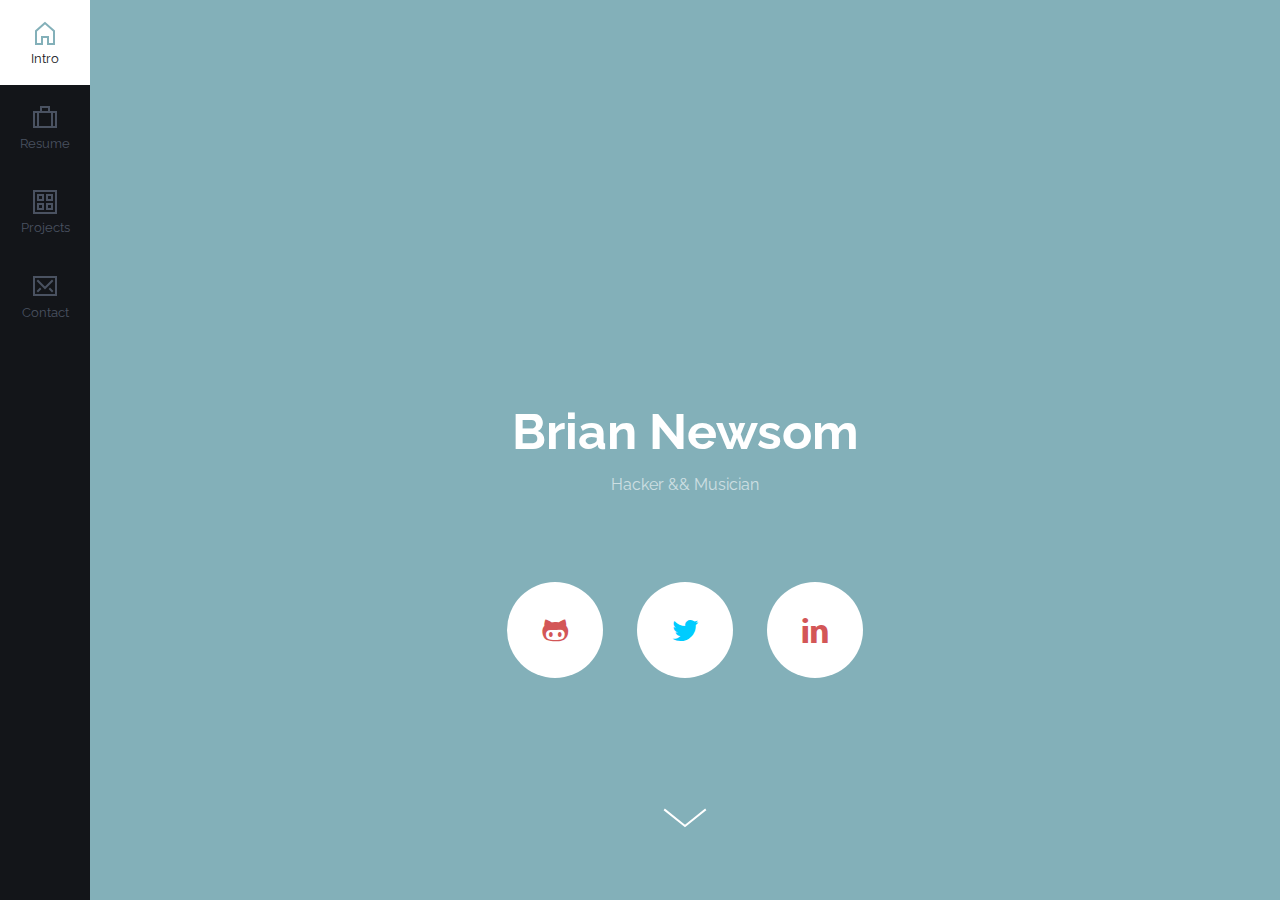
<file: index.html>
<!doctype html> <html lang="en" class="no-js">
<head>
	<meta charset="UTF-8">
	<meta name="viewport" content="width=device-width, initial-scale=1">

	<link href='http://fonts.googleapis.com/css?family=PT+Sans:400,700' rel='stylesheet' type='text/css'>
	<link href="//maxcdn.bootstrapcdn.com/font-awesome/4.4.0/css/font-awesome.min.css" rel="stylesheet">

	<link rel="stylesheet" href="css/reset.css"> <!-- CSS reset -->
	<link rel="stylesheet" href="css/style.css"> <!-- Resource style -->
	<link rel="stylesheet" href="css/social.css"> <!-- Resource style -->
	<script src="js/modernizr.js"></script> <!-- Modernizr -->
  	
	<title>Brian Newsom | Home</title>
</head>
<body>
	<nav class="cd-side-navigation">
		<ul>
			<li>
				<a href="#0" class="selected" data-menu="index">
					<svg class="nc-icon outline" xmlns="http://www.w3.org/2000/svg" xmlns:xlink="http://www.w3.org/1999/xlink" x="0px" y="0px" width="24px" height="24px" viewBox="0 0 24 24"><g transform="translate(0, 0)"> <polygon fill="none" stroke="#4a5261" stroke-width="2" stroke-linecap="square" stroke-miterlimit="10" points="12,2 3,10 3,23 9,23 9,16 15,16 15,23 21,23 21,10 " stroke-linejoin="miter"></polygon> </g></svg>
					Intro
				</a>
			</li>

			<li>
				<a href="#0" data-menu="resume">
					<svg class="nc-icon outline" xmlns="http://www.w3.org/2000/svg" xmlns:xlink="http://www.w3.org/1999/xlink" x="0px" y="0px" width="24px" height="24px" viewBox="0 0 24 24"><g transform="translate(0, 0)"> <polyline data-color="color-2" fill="none" stroke="#4a5261" stroke-width="2" stroke-linecap="square" stroke-miterlimit="10" points=" 16,7 16,2 8,2 8,7 " stroke-linejoin="miter"></polyline> <rect x="1" y="7" fill="none" stroke="#4a5261" stroke-width="2" stroke-linecap="square" stroke-miterlimit="10" width="22" height="15" stroke-linejoin="miter"></rect> <line fill="none" stroke="#4a5261" stroke-width="2" stroke-linecap="square" stroke-miterlimit="10" x1="5" y1="7" x2="5" y2="22" stroke-linejoin="miter"></line> <line fill="none" stroke="#4a5261" stroke-width="2" stroke-linecap="square" stroke-miterlimit="10" x1="19" y1="7" x2="19" y2="22" stroke-linejoin="miter"></line> </g></svg>
					Resume
				</a>
			</li>

			<li>
				<a href="#0" data-menu="projects">
					<svg class="nc-icon outline" xmlns="http://www.w3.org/2000/svg" xmlns:xlink="http://www.w3.org/1999/xlink" x="0px" y="0px" width="24px" height="24px" viewBox="0 0 24 24"><g transform="translate(0, 0)"> <rect x="1" y="1" fill="none" stroke="#4a5261" stroke-width="2" stroke-linecap="square" stroke-miterlimit="10" width="22" height="22" stroke-linejoin="miter"></rect> <rect data-color="color-2" x="5" y="5" fill="none" stroke="#4a5261" stroke-width="2" stroke-linecap="square" stroke-miterlimit="10" width="5" height="5" stroke-linejoin="miter"></rect> <rect data-color="color-2" x="14" y="5" fill="none" stroke="#4a5261" stroke-width="2" stroke-linecap="square" stroke-miterlimit="10" width="5" height="5" stroke-linejoin="miter"></rect> <rect data-color="color-2" x="5" y="14" fill="none" stroke="#4a5261" stroke-width="2" stroke-linecap="square" stroke-miterlimit="10" width="5" height="5" stroke-linejoin="miter"></rect> <rect data-color="color-2" x="14" y="14" fill="none" stroke="#4a5261" stroke-width="2" stroke-linecap="square" stroke-miterlimit="10" width="5" height="5" stroke-linejoin="miter"></rect> </g></svg>
					Projects
				</a>
			</li>

			<li>
				<a href="#0" data-menu="contact">
					<svg class="nc-icon outline" xmlns="http://www.w3.org/2000/svg" xmlns:xlink="http://www.w3.org/1999/xlink" x="0px" y="0px" width="24px" height="24px" viewBox="0 0 24 24"><g transform="translate(0, 0)"> <polyline data-color="color-2" fill="none" stroke="#4a5261" stroke-width="2" stroke-linecap="square" stroke-miterlimit="10" points=" 19,7 12,14 5,7 " stroke-linejoin="miter"></polyline> <rect x="1" y="3" fill="none" stroke="#4a5261" stroke-width="2" stroke-linecap="square" stroke-miterlimit="10" width="22" height="18" stroke-linejoin="miter"></rect> <line data-color="color-2" fill="none" stroke="#4a5261" stroke-width="2" stroke-linecap="square" stroke-miterlimit="10" x1="7" y1="15" x2="5" y2="17" stroke-linejoin="miter"></line> <line data-color="color-2" fill="none" stroke="#4a5261" stroke-width="2" stroke-linecap="square" stroke-miterlimit="10" x1="17" y1="15" x2="19" y2="17" stroke-linejoin="miter"></line> </g></svg>
					</svg>
					Contact
				</a>
			</li>
		</ul>
	</nav> <!-- .cd-side-navigation -->
	
	<main class="cd-main">
		<section class="cd-section index visible">
			<header>
				<div class="cd-title">
					<h2>Brian Newsom</h2>
					<span>Hacker && Musician</span>
				</div>

			
				<div class="social-buttons">
						<a href="https://github.com/briannewsom" class="social-btn entypo-github" target="_blank">
								<div class="sr">Github - opens in new tab</div>
						</a>

						<a href="https://twitter.com/realbriannewsom" class="social-btn entypo-twitter" target="_blank">
								<div class="sr">Twitter - opens in new tab</div>
						</a>

						<a href="https://linkedin.com/in/briannewsom" class="social-btn entypo-linkedin" target="_blank">
								<div class="sr">LinkedIn - opens in new tab</div>
						</a>
				</div>

				<a href="#index-content" class="cd-scroll">Scroll Down</a>
			</header>

			<div class="cd-content" id="index-content">
				<p>
					Welcome to my personal page. My name is Brian and I'm a student at the University of Colorado, Boulder studying computer science and applied mathematics.  I love to imagine, engineer, and ship products.  I'd love it if you explored my site.
				</p>
				<p>
					Is your sound on? Would you believe the music you're hearing is created from this website's unique DOM? This was a fun intersection of some of my interests - I'd love it if you checked out the project <a href="https://github.com/BrianNewsom/Moosik">Moosik</a>.  A chrome extension is coming soon to the chrome store that will allow you to hear Moosik on any site.
				</p>
			</div> <!-- .cd-content -->
		</section> <!-- .cd-section -->
	</main> <!-- .cd-main -->

	<div id="cd-loading-bar" data-scale="1" class="index"></div> <!-- lateral loading bar -->
<script src="js/jquery-2.1.4.js"></script>
<script src="js/velocity.min.js"></script>
<script src="js/main.js"></script> <!-- Resource jQuery -->
	<script src="js/moosik.min.js"></script>
</body>
</html>
</file>
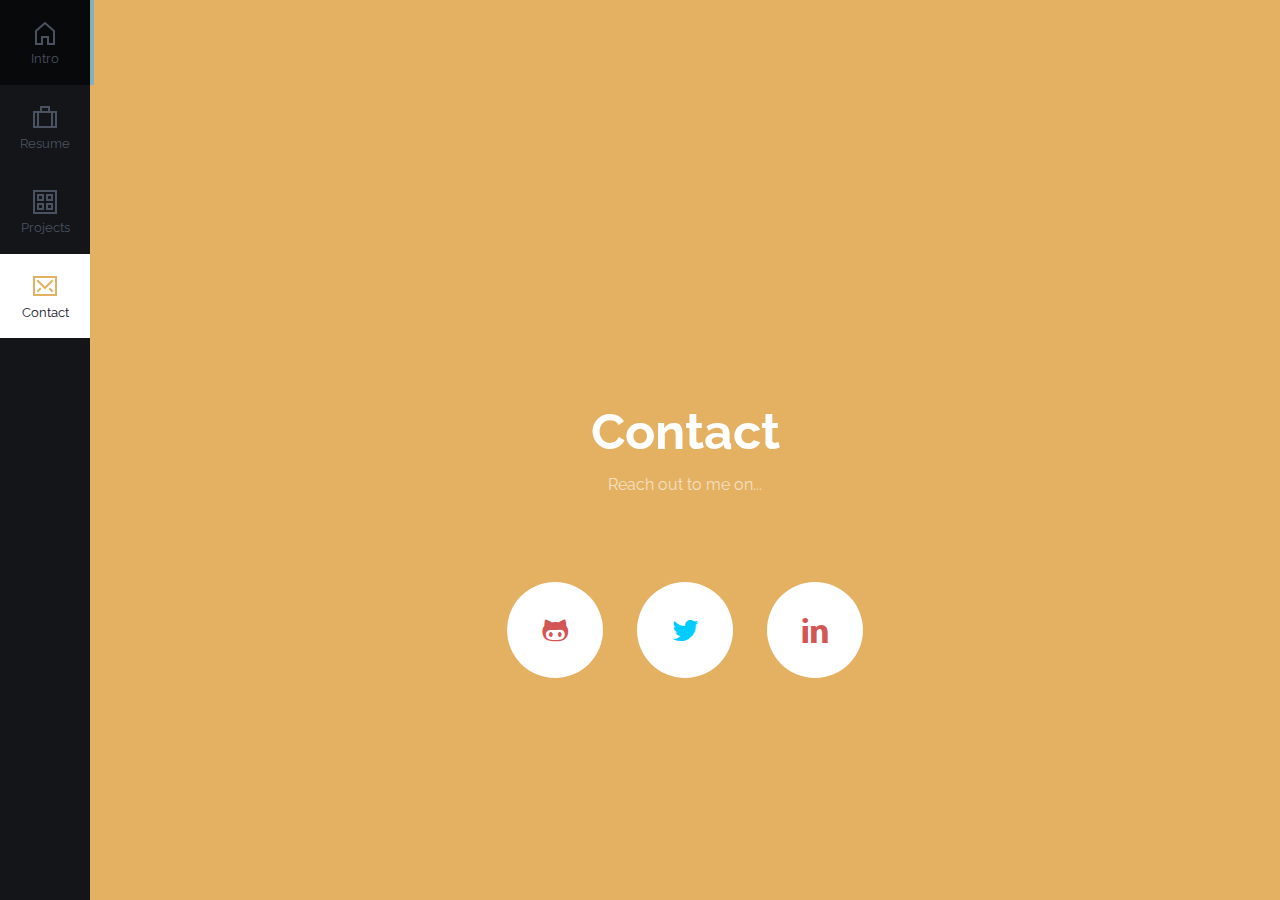
<file: contact.html>
<!doctype html>
<html lang="en" class="no-js">
<head>
	<meta charset="UTF-8">
	<meta name="viewport" content="width=device-width, initial-scale=1">

	<link href='http://fonts.googleapis.com/css?family=PT+Sans:400,700' rel='stylesheet' type='text/css'>
	<link href="//maxcdn.bootstrapcdn.com/font-awesome/4.4.0/css/font-awesome.min.css" rel="stylesheet">

	<link rel="stylesheet" href="css/reset.css"> <!-- CSS reset -->
	<link rel="stylesheet" href="css/style.css"> <!-- Resource style -->
	<link rel="stylesheet" href="css/social.css"> <!-- Resource style -->
	<script src="js/modernizr.js"></script> <!-- Modernizr -->
  	
	<title>Brian Newsom | Contact</title>
</head>
<body>
	<nav class="cd-side-navigation">
		<ul>
			<li>
				<a href="#0" data-menu="index">
					<svg class="nc-icon outline" xmlns="http://www.w3.org/2000/svg" xmlns:xlink="http://www.w3.org/1999/xlink" x="0px" y="0px" width="24px" height="24px" viewBox="0 0 24 24"><g transform="translate(0, 0)"> <polygon fill="none" stroke="#4a5261" stroke-width="2" stroke-linecap="square" stroke-miterlimit="10" points="12,2 3,10 3,23 9,23 9,16 15,16 15,23 21,23 21,10 " stroke-linejoin="miter"></polygon> </g></svg>
					Intro
				</a>
			</li>

			<li>
				<a href="#0" data-menu="resume">
					<svg class="nc-icon outline" xmlns="http://www.w3.org/2000/svg" xmlns:xlink="http://www.w3.org/1999/xlink" x="0px" y="0px" width="24px" height="24px" viewBox="0 0 24 24"><g transform="translate(0, 0)"> <polyline data-color="color-2" fill="none" stroke="#4a5261" stroke-width="2" stroke-linecap="square" stroke-miterlimit="10" points=" 16,7 16,2 8,2 8,7 " stroke-linejoin="miter"></polyline> <rect x="1" y="7" fill="none" stroke="#4a5261" stroke-width="2" stroke-linecap="square" stroke-miterlimit="10" width="22" height="15" stroke-linejoin="miter"></rect> <line fill="none" stroke="#4a5261" stroke-width="2" stroke-linecap="square" stroke-miterlimit="10" x1="5" y1="7" x2="5" y2="22" stroke-linejoin="miter"></line> <line fill="none" stroke="#4a5261" stroke-width="2" stroke-linecap="square" stroke-miterlimit="10" x1="19" y1="7" x2="19" y2="22" stroke-linejoin="miter"></line> </g></svg>
					Resume
				</a>
			</li>

			<li>
				<a href="#0" data-menu="projects">
					<svg class="nc-icon outline" xmlns="http://www.w3.org/2000/svg" xmlns:xlink="http://www.w3.org/1999/xlink" x="0px" y="0px" width="24px" height="24px" viewBox="0 0 24 24"><g transform="translate(0, 0)"> <rect x="1" y="1" fill="none" stroke="#4a5261" stroke-width="2" stroke-linecap="square" stroke-miterlimit="10" width="22" height="22" stroke-linejoin="miter"></rect> <rect data-color="color-2" x="5" y="5" fill="none" stroke="#4a5261" stroke-width="2" stroke-linecap="square" stroke-miterlimit="10" width="5" height="5" stroke-linejoin="miter"></rect> <rect data-color="color-2" x="14" y="5" fill="none" stroke="#4a5261" stroke-width="2" stroke-linecap="square" stroke-miterlimit="10" width="5" height="5" stroke-linejoin="miter"></rect> <rect data-color="color-2" x="5" y="14" fill="none" stroke="#4a5261" stroke-width="2" stroke-linecap="square" stroke-miterlimit="10" width="5" height="5" stroke-linejoin="miter"></rect> <rect data-color="color-2" x="14" y="14" fill="none" stroke="#4a5261" stroke-width="2" stroke-linecap="square" stroke-miterlimit="10" width="5" height="5" stroke-linejoin="miter"></rect> </g></svg>
					Projects
				</a>
			</li>

			<li>
				<a href="#0" class="selected" data-menu="contact">
					<svg class="nc-icon outline" xmlns="http://www.w3.org/2000/svg" xmlns:xlink="http://www.w3.org/1999/xlink" x="0px" y="0px" width="24px" height="24px" viewBox="0 0 24 24"><g transform="translate(0, 0)"> <polyline data-color="color-2" fill="none" stroke="#4a5261" stroke-width="2" stroke-linecap="square" stroke-miterlimit="10" points=" 19,7 12,14 5,7 " stroke-linejoin="miter"></polyline> <rect x="1" y="3" fill="none" stroke="#4a5261" stroke-width="2" stroke-linecap="square" stroke-miterlimit="10" width="22" height="18" stroke-linejoin="miter"></rect> <line data-color="color-2" fill="none" stroke="#4a5261" stroke-width="2" stroke-linecap="square" stroke-miterlimit="10" x1="7" y1="15" x2="5" y2="17" stroke-linejoin="miter"></line> <line data-color="color-2" fill="none" stroke="#4a5261" stroke-width="2" stroke-linecap="square" stroke-miterlimit="10" x1="17" y1="15" x2="19" y2="17" stroke-linejoin="miter"></line> </g></svg>
					</svg>
					Contact
				</a>
			</li>
		</ul>
	</nav> <!-- .cd-side-navigation -->
	
	<main class="cd-main">
		<section class="cd-section contact visible">
			<header>
				<div class="cd-title">
					<h2>Contact</h2>
					<span>Reach out to me on...</span>
				</div>

				<div class="social-buttons">
						<a href="https://github.com/briannewsom" class="social-btn entypo-github" target="_blank">
								<div class="sr">Github - opens in new tab</div>
						</a>

						<a href="https://twitter.com/realbriannewsom" class="social-btn entypo-twitter" target="_blank">
								<div class="sr">Twitter - opens in new tab</div>
						</a>

						<a href="https://linkedin.com/in/briannewsom" class="social-btn entypo-linkedin" target="_blank">
								<div class="sr">LinkedIn - opens in new tab</div>
						</a>
				</div>

			</header>
		</section> <!-- .cd-section -->
	</main> <!-- .cd-main -->

	<div id="cd-loading-bar" data-scale="1" class="contact"></div> <!-- lateral loading bar -->
<script src="js/jquery-2.1.4.js"></script>
<script src="js/velocity.min.js"></script>
<script src="js/main.js"></script> <!-- Resource jQuery -->
</body>
</html>
</file>
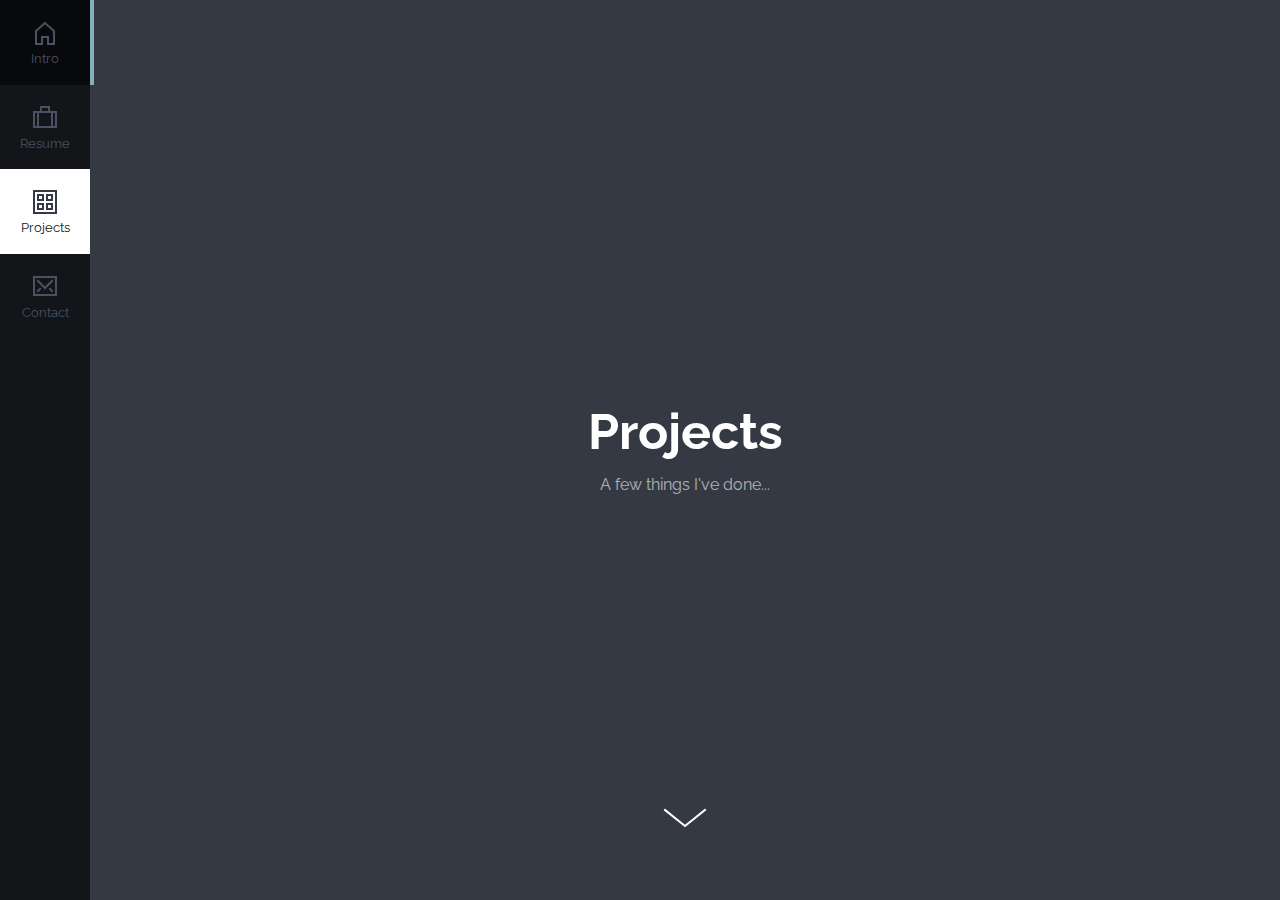
<file: projects.html>
<!doctype html>
<html lang="en" class="no-js">
<head>
	<meta charset="UTF-8">
	<meta name="viewport" content="width=device-width, initial-scale=1">

	<link href='http://fonts.googleapis.com/css?family=PT+Sans:400,700' rel='stylesheet' type='text/css'>
	<link href="//maxcdn.bootstrapcdn.com/font-awesome/4.4.0/css/font-awesome.min.css" rel="stylesheet">

	<link rel="stylesheet" href="css/reset.css"> <!-- CSS reset -->
	<link rel="stylesheet" href="css/style.css"> <!-- Resource style -->
	<link rel="stylesheet" href="css/social.css"> <!-- Social buttons -->

	<script src="js/modernizr.js"></script> <!-- Modernizr -->
  	
	<title>Brian Newsom | Projects</title>
</head>
<body>
	<nav class="cd-side-navigation">
		<ul>
			<li>
				<a href="#0" data-menu="index">
					<svg class="nc-icon outline" xmlns="http://www.w3.org/2000/svg" xmlns:xlink="http://www.w3.org/1999/xlink" x="0px" y="0px" width="24px" height="24px" viewBox="0 0 24 24"><g transform="translate(0, 0)"> <polygon fill="none" stroke="#4a5261" stroke-width="2" stroke-linecap="square" stroke-miterlimit="10" points="12,2 3,10 3,23 9,23 9,16 15,16 15,23 21,23 21,10 " stroke-linejoin="miter"></polygon> </g></svg>
					Intro
				</a>
			</li>

			<li>
				<a href="#0" data-menu="resume">
					<svg class="nc-icon outline" xmlns="http://www.w3.org/2000/svg" xmlns:xlink="http://www.w3.org/1999/xlink" x="0px" y="0px" width="24px" height="24px" viewBox="0 0 24 24"><g transform="translate(0, 0)"> <polyline data-color="color-2" fill="none" stroke="#4a5261" stroke-width="2" stroke-linecap="square" stroke-miterlimit="10" points=" 16,7 16,2 8,2 8,7 " stroke-linejoin="miter"></polyline> <rect x="1" y="7" fill="none" stroke="#4a5261" stroke-width="2" stroke-linecap="square" stroke-miterlimit="10" width="22" height="15" stroke-linejoin="miter"></rect> <line fill="none" stroke="#4a5261" stroke-width="2" stroke-linecap="square" stroke-miterlimit="10" x1="5" y1="7" x2="5" y2="22" stroke-linejoin="miter"></line> <line fill="none" stroke="#4a5261" stroke-width="2" stroke-linecap="square" stroke-miterlimit="10" x1="19" y1="7" x2="19" y2="22" stroke-linejoin="miter"></line> </g></svg>
					Resume
				</a>
			</li>

			<li>
				<a href="#0" class="selected" data-menu="projects">
					<svg class="nc-icon outline" xmlns="http://www.w3.org/2000/svg" xmlns:xlink="http://www.w3.org/1999/xlink" x="0px" y="0px" width="24px" height="24px" viewBox="0 0 24 24"><g transform="translate(0, 0)"> <rect x="1" y="1" fill="none" stroke="#4a5261" stroke-width="2" stroke-linecap="square" stroke-miterlimit="10" width="22" height="22" stroke-linejoin="miter"></rect> <rect data-color="color-2" x="5" y="5" fill="none" stroke="#4a5261" stroke-width="2" stroke-linecap="square" stroke-miterlimit="10" width="5" height="5" stroke-linejoin="miter"></rect> <rect data-color="color-2" x="14" y="5" fill="none" stroke="#4a5261" stroke-width="2" stroke-linecap="square" stroke-miterlimit="10" width="5" height="5" stroke-linejoin="miter"></rect> <rect data-color="color-2" x="5" y="14" fill="none" stroke="#4a5261" stroke-width="2" stroke-linecap="square" stroke-miterlimit="10" width="5" height="5" stroke-linejoin="miter"></rect> <rect data-color="color-2" x="14" y="14" fill="none" stroke="#4a5261" stroke-width="2" stroke-linecap="square" stroke-miterlimit="10" width="5" height="5" stroke-linejoin="miter"></rect> </g></svg>
					Projects
				</a>
			</li>

			<li>
				<a href="#0" data-menu="contact">
					<svg class="nc-icon outline" xmlns="http://www.w3.org/2000/svg" xmlns:xlink="http://www.w3.org/1999/xlink" x="0px" y="0px" width="24px" height="24px" viewBox="0 0 24 24"><g transform="translate(0, 0)"> <polyline data-color="color-2" fill="none" stroke="#4a5261" stroke-width="2" stroke-linecap="square" stroke-miterlimit="10" points=" 19,7 12,14 5,7 " stroke-linejoin="miter"></polyline> <rect x="1" y="3" fill="none" stroke="#4a5261" stroke-width="2" stroke-linecap="square" stroke-miterlimit="10" width="22" height="18" stroke-linejoin="miter"></rect> <line data-color="color-2" fill="none" stroke="#4a5261" stroke-width="2" stroke-linecap="square" stroke-miterlimit="10" x1="7" y1="15" x2="5" y2="17" stroke-linejoin="miter"></line> <line data-color="color-2" fill="none" stroke="#4a5261" stroke-width="2" stroke-linecap="square" stroke-miterlimit="10" x1="17" y1="15" x2="19" y2="17" stroke-linejoin="miter"></line> </g></svg>
					</svg>
					Contact
				</a>
			</li>
		</ul>
	</nav> <!-- .cd-side-navigation -->
	
	<main class="cd-main">
		<section class="cd-section projects visible">
			<header>
				<div class="cd-title">
					<h2>Projects</h2>
					<span>A few things I've done...</span>
				</div>

				<a href="#projects-content" class="cd-scroll">Scroll Down</a>
			</header>

			<div class="cd-content full" id="projects-content">
				<div class="slider">
        <a href="#" class="arrow arrow-prev">
            <i class="fa fa-chevron-left"></i>
        </a>
        <a href="#" class="arrow arrow-next">
            <i class="fa fa-chevron-right"></i>
        </a>
        <div class="slide-wrapper">
            <div class="slide">
                <h3 class="text title">SetStory</h3>
                <p class="text">
						For the 2015 <a href="http://www.sxsw.com/music/conference/hackathon">SXSW Music Hackathon Championship</a>, I built SetStory - the ultimate festival analytics and exploration platform.  This product is targeted towards towards music festival planners, estimating ticket sales given artists, and providing a value algorithm to determine the ideal artists for a given festival.
                </p>
								<h5 class="text description">Technologies</h5>
								<p class="text tech">
								NodeJS, JS, SCSS, HTML, Git, APIs
								</p>
                <a href="http://SetStory.io" target="_blank"><h3 class="text">See It!</h3></a>
								<div class="project-image">
									<img src="img/SetStory-Compressed.jpg" alt="SetStory - festival analytics">
								</div>
            </div>

            <div class="slide">
                <h3 class="text title">GiveHub</h3>
                <p class="text description">
						At HackCU 2015, I built GiveHub with two of my best friends.  GiveHub is charity powered by Twitter.  With simply a tweet, you are able to donate to any charity - by handle - that you care about.  GiveHub is built on the Twitter stream API and uses NLP to automatically generate a link with how much the individual says they will donate.  All it takes is a retweet to match a friend's donation.
                </p>
								<h5 class="text">Technologies</h5>
								<p class="text tech">
								NodeJS, JS, CSS, HTML, APIs, NLP
								</p>
                <a href="http://GiveHub.herokuapp.com" target="_blank"><h3 class="text">See It!</h3></a>
								<div class="project-image">
									<img src="img/GiveHub-Compressed.jpg" alt="GiveHub - social giving">
								</div>
						</div>

            <div class="slide">
                <h3 class="text title">Gitlytics</h3>
                <p class="text description">
						Fueled by frustratingly contributing to dead repositories, Gitlytics provide instant stats on any GitHub repository, from pull requests accepted to languages included.
                </p>
								<h5 class="text">Technologies</h5>
								<p class="text tech">
								Ruby on Rails, JS, PostgreSQL, Git
								</p>
                <a href="http://Gitlytics.herokuapp.com" target="_blank"><h3 class="text">See It!</h3></a>
								<div class="project-image">
									<img src="img/Gitlytics.png" alt="Gitlytics - git stats">
								</div>
            </div>
        </div>
			</div>
			</div> <!-- .cd-content -->
		</section> <!-- .cd-section -->
	</main> <!-- .cd-main -->

	<div id="cd-loading-bar" data-scale="1" class="projects"></div> <!-- lateral loading bar -->
<script src="js/jquery-2.1.4.js"></script>
<script src="js/velocity.min.js"></script>
<script src="js/main.js"></script> <!-- Resource jQuery -->
</body>
</html>
</file>
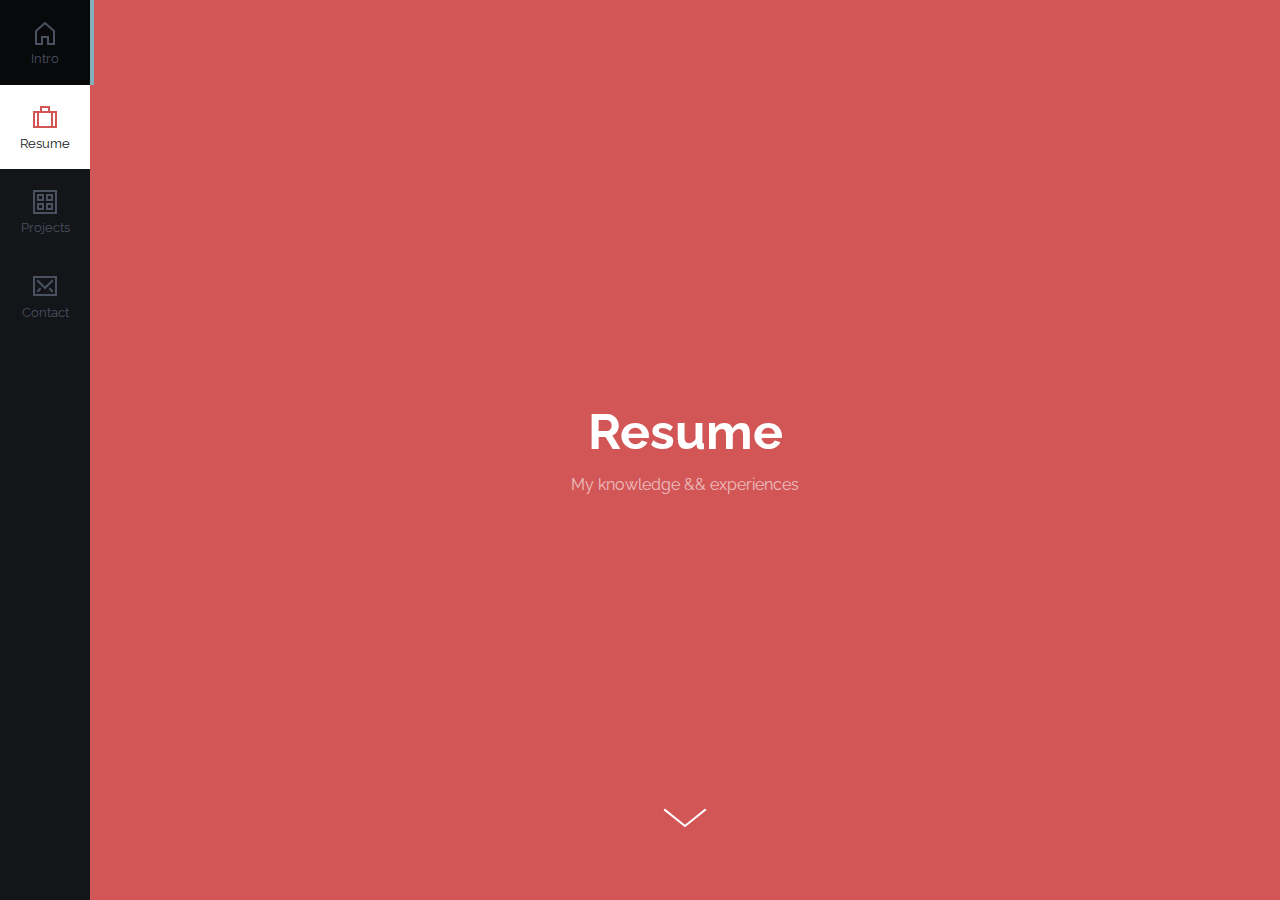
<file: resume.html>
<!doctype html>
<html lang="en" class="no-js">
<head>
	<meta charset="UTF-8">
	<meta name="viewport" content="width=device-width, initial-scale=1">

	<link href='http://fonts.googleapis.com/css?family=PT+Sans:400,700' rel='stylesheet' type='text/css'>
	<link href="//maxcdn.bootstrapcdn.com/font-awesome/4.4.0/css/font-awesome.min.css" rel="stylesheet">

	<link rel="stylesheet" href="css/reset.css"> <!-- CSS reset -->
	<link rel="stylesheet" href="css/style.css"> <!-- Resource style -->
	<link rel="stylesheet" href="css/social.css"> <!-- Social buttons -->
	<script src="js/modernizr.js"></script> <!-- Modernizr -->
  	
	<title>Brian Newsom | Resume</title>
</head>
<body>
	<nav class="cd-side-navigation">
		<ul>
			<li>
				<a href="#0" data-menu="index">
					<svg class="nc-icon outline" xmlns="http://www.w3.org/2000/svg" xmlns:xlink="http://www.w3.org/1999/xlink" x="0px" y="0px" width="24px" height="24px" viewBox="0 0 24 24"><g transform="translate(0, 0)"> <polygon fill="none" stroke="#4a5261" stroke-width="2" stroke-linecap="square" stroke-miterlimit="10" points="12,2 3,10 3,23 9,23 9,16 15,16 15,23 21,23 21,10 " stroke-linejoin="miter"></polygon> </g></svg>
					Intro
				</a>
			</li>

			<li>
				<a class="selected" href="#0" data-menu="resume">
					<svg class="nc-icon outline" xmlns="http://www.w3.org/2000/svg" xmlns:xlink="http://www.w3.org/1999/xlink" x="0px" y="0px" width="24px" height="24px" viewBox="0 0 24 24"><g transform="translate(0, 0)"> <polyline data-color="color-2" fill="none" stroke="#4a5261" stroke-width="2" stroke-linecap="square" stroke-miterlimit="10" points=" 16,7 16,2 8,2 8,7 " stroke-linejoin="miter"></polyline> <rect x="1" y="7" fill="none" stroke="#4a5261" stroke-width="2" stroke-linecap="square" stroke-miterlimit="10" width="22" height="15" stroke-linejoin="miter"></rect> <line fill="none" stroke="#4a5261" stroke-width="2" stroke-linecap="square" stroke-miterlimit="10" x1="5" y1="7" x2="5" y2="22" stroke-linejoin="miter"></line> <line fill="none" stroke="#4a5261" stroke-width="2" stroke-linecap="square" stroke-miterlimit="10" x1="19" y1="7" x2="19" y2="22" stroke-linejoin="miter"></line> </g></svg>
					Resume
				</a>
			</li>

			<li>
				<a href="#0" data-menu="projects">
					<svg class="nc-icon outline" xmlns="http://www.w3.org/2000/svg" xmlns:xlink="http://www.w3.org/1999/xlink" x="0px" y="0px" width="24px" height="24px" viewBox="0 0 24 24"><g transform="translate(0, 0)"> <rect x="1" y="1" fill="none" stroke="#4a5261" stroke-width="2" stroke-linecap="square" stroke-miterlimit="10" width="22" height="22" stroke-linejoin="miter"></rect> <rect data-color="color-2" x="5" y="5" fill="none" stroke="#4a5261" stroke-width="2" stroke-linecap="square" stroke-miterlimit="10" width="5" height="5" stroke-linejoin="miter"></rect> <rect data-color="color-2" x="14" y="5" fill="none" stroke="#4a5261" stroke-width="2" stroke-linecap="square" stroke-miterlimit="10" width="5" height="5" stroke-linejoin="miter"></rect> <rect data-color="color-2" x="5" y="14" fill="none" stroke="#4a5261" stroke-width="2" stroke-linecap="square" stroke-miterlimit="10" width="5" height="5" stroke-linejoin="miter"></rect> <rect data-color="color-2" x="14" y="14" fill="none" stroke="#4a5261" stroke-width="2" stroke-linecap="square" stroke-miterlimit="10" width="5" height="5" stroke-linejoin="miter"></rect> </g></svg>
					Projects
				</a>
			</li>

			<li>
				<a href="#0" data-menu="contact">
					<svg class="nc-icon outline" xmlns="http://www.w3.org/2000/svg" xmlns:xlink="http://www.w3.org/1999/xlink" x="0px" y="0px" width="24px" height="24px" viewBox="0 0 24 24"><g transform="translate(0, 0)"> <polyline data-color="color-2" fill="none" stroke="#4a5261" stroke-width="2" stroke-linecap="square" stroke-miterlimit="10" points=" 19,7 12,14 5,7 " stroke-linejoin="miter"></polyline> <rect x="1" y="3" fill="none" stroke="#4a5261" stroke-width="2" stroke-linecap="square" stroke-miterlimit="10" width="22" height="18" stroke-linejoin="miter"></rect> <line data-color="color-2" fill="none" stroke="#4a5261" stroke-width="2" stroke-linecap="square" stroke-miterlimit="10" x1="7" y1="15" x2="5" y2="17" stroke-linejoin="miter"></line> <line data-color="color-2" fill="none" stroke="#4a5261" stroke-width="2" stroke-linecap="square" stroke-miterlimit="10" x1="17" y1="15" x2="19" y2="17" stroke-linejoin="miter"></line> </g></svg>
					</svg>
					Contact
				</a>
			</li>
		</ul>
	</nav> <!-- .cd-side-navigation -->
	
	<main class="cd-main">
		<section class="cd-section resume visible">
			<header>
				<div class="cd-title">
					<h2>Resume</h2>
					<span>My knowledge && experiences</span>
				</div>

				<a href="#resume-content" class="cd-scroll">Scroll Down</a>
			</header>

			<div class="cd-content" id="resume-content">
				<p> 
					Download my resume <a href="img/Resume.pdf" target="_blank">here</a>.
				</p>
			</div> <!-- .cd-content -->
		</section> <!-- .cd-section -->
	</main> <!-- .cd-main -->

	<div id="cd-loading-bar" data-scale="1" class="resume"></div> <!-- lateral loading bar -->
<script src="js/jquery-2.1.4.js"></script>
<script src="js/velocity.min.js"></script>
<script src="js/main.js"></script> <!-- Resource jQuery -->
</body>
</html>
</file>
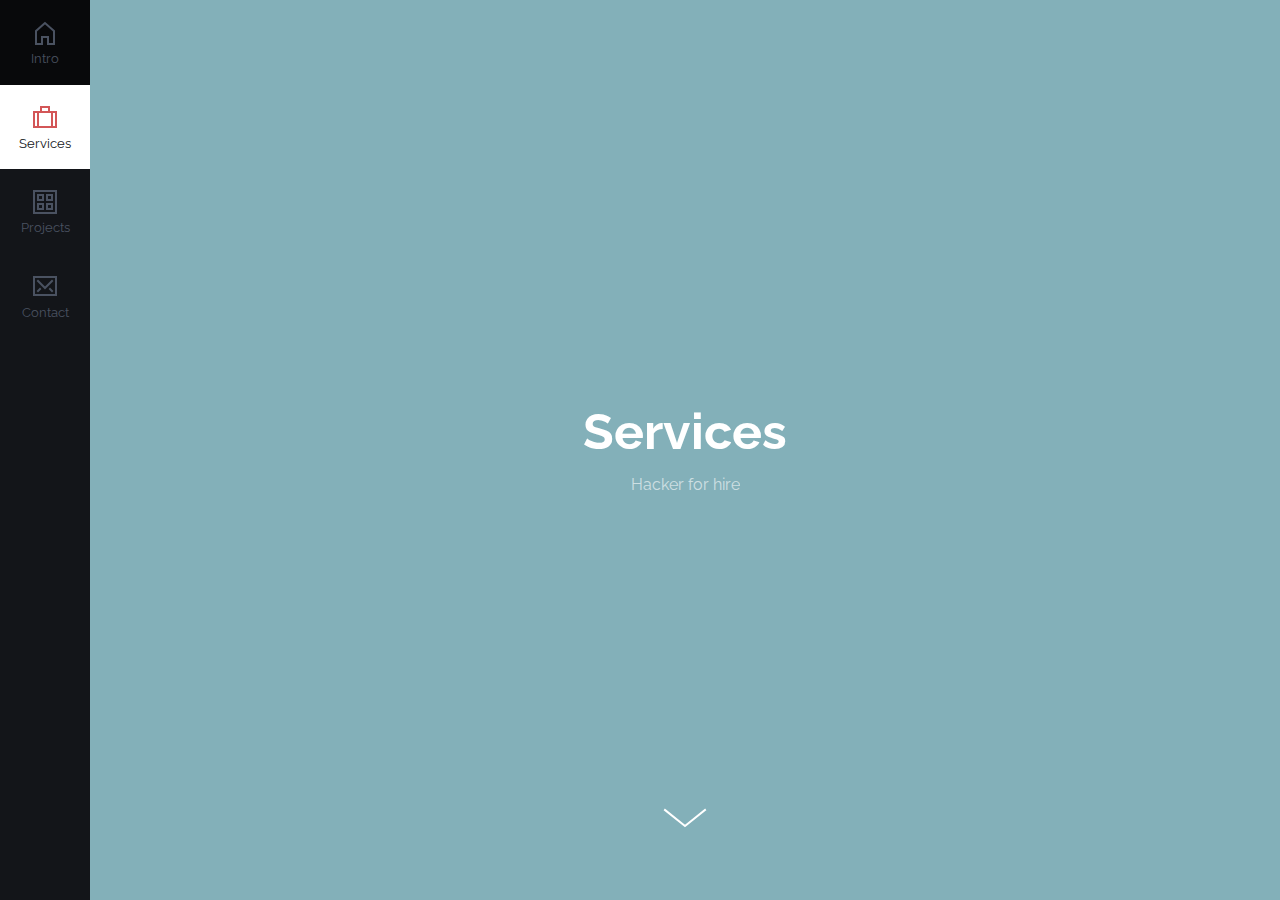
<file: services.html>
<!doctype html>
<html lang="en" class="no-js">
<head>
	<meta charset="UTF-8">
	<meta name="viewport" content="width=device-width, initial-scale=1">

	<link href='http://fonts.googleapis.com/css?family=PT+Sans:400,700' rel='stylesheet' type='text/css'>

	<link rel="stylesheet" href="css/reset.css"> <!-- CSS reset -->
	<link rel="stylesheet" href="css/style.css"> <!-- Resource style -->
	<link rel="stylesheet" href="css/social.css"> <!-- Social buttons -->
	<script src="js/modernizr.js"></script> <!-- Modernizr -->
  	
	<title>Brian Newsom | Services</title>
</head>
<body>
	<nav class="cd-side-navigation">
		<ul>
			<li>
				<a href="#0" data-menu="index">
					<svg class="nc-icon outline" xmlns="http://www.w3.org/2000/svg" xmlns:xlink="http://www.w3.org/1999/xlink" x="0px" y="0px" width="24px" height="24px" viewBox="0 0 24 24"><g transform="translate(0, 0)"> <polygon fill="none" stroke="#4a5261" stroke-width="2" stroke-linecap="square" stroke-miterlimit="10" points="12,2 3,10 3,23 9,23 9,16 15,16 15,23 21,23 21,10 " stroke-linejoin="miter"></polygon> </g></svg>
					Intro
				</a>
			</li>

			<li>
				<a class="selected" href="#0" data-menu="services">
					<svg class="nc-icon outline" xmlns="http://www.w3.org/2000/svg" xmlns:xlink="http://www.w3.org/1999/xlink" x="0px" y="0px" width="24px" height="24px" viewBox="0 0 24 24"><g transform="translate(0, 0)"> <polyline data-color="color-2" fill="none" stroke="#4a5261" stroke-width="2" stroke-linecap="square" stroke-miterlimit="10" points=" 16,7 16,2 8,2 8,7 " stroke-linejoin="miter"></polyline> <rect x="1" y="7" fill="none" stroke="#4a5261" stroke-width="2" stroke-linecap="square" stroke-miterlimit="10" width="22" height="15" stroke-linejoin="miter"></rect> <line fill="none" stroke="#4a5261" stroke-width="2" stroke-linecap="square" stroke-miterlimit="10" x1="5" y1="7" x2="5" y2="22" stroke-linejoin="miter"></line> <line fill="none" stroke="#4a5261" stroke-width="2" stroke-linecap="square" stroke-miterlimit="10" x1="19" y1="7" x2="19" y2="22" stroke-linejoin="miter"></line> </g></svg>
					Services
				</a>
			</li>

			<li>
				<a href="#0" data-menu="projects">
					<svg class="nc-icon outline" xmlns="http://www.w3.org/2000/svg" xmlns:xlink="http://www.w3.org/1999/xlink" x="0px" y="0px" width="24px" height="24px" viewBox="0 0 24 24"><g transform="translate(0, 0)"> <rect x="1" y="1" fill="none" stroke="#4a5261" stroke-width="2" stroke-linecap="square" stroke-miterlimit="10" width="22" height="22" stroke-linejoin="miter"></rect> <rect data-color="color-2" x="5" y="5" fill="none" stroke="#4a5261" stroke-width="2" stroke-linecap="square" stroke-miterlimit="10" width="5" height="5" stroke-linejoin="miter"></rect> <rect data-color="color-2" x="14" y="5" fill="none" stroke="#4a5261" stroke-width="2" stroke-linecap="square" stroke-miterlimit="10" width="5" height="5" stroke-linejoin="miter"></rect> <rect data-color="color-2" x="5" y="14" fill="none" stroke="#4a5261" stroke-width="2" stroke-linecap="square" stroke-miterlimit="10" width="5" height="5" stroke-linejoin="miter"></rect> <rect data-color="color-2" x="14" y="14" fill="none" stroke="#4a5261" stroke-width="2" stroke-linecap="square" stroke-miterlimit="10" width="5" height="5" stroke-linejoin="miter"></rect> </g></svg>
					Projects
				</a>
			</li>

			<li>
				<a href="#0" data-menu="contact">
					<svg class="nc-icon outline" xmlns="http://www.w3.org/2000/svg" xmlns:xlink="http://www.w3.org/1999/xlink" x="0px" y="0px" width="24px" height="24px" viewBox="0 0 24 24"><g transform="translate(0, 0)"> <polyline data-color="color-2" fill="none" stroke="#4a5261" stroke-width="2" stroke-linecap="square" stroke-miterlimit="10" points=" 19,7 12,14 5,7 " stroke-linejoin="miter"></polyline> <rect x="1" y="3" fill="none" stroke="#4a5261" stroke-width="2" stroke-linecap="square" stroke-miterlimit="10" width="22" height="18" stroke-linejoin="miter"></rect> <line data-color="color-2" fill="none" stroke="#4a5261" stroke-width="2" stroke-linecap="square" stroke-miterlimit="10" x1="7" y1="15" x2="5" y2="17" stroke-linejoin="miter"></line> <line data-color="color-2" fill="none" stroke="#4a5261" stroke-width="2" stroke-linecap="square" stroke-miterlimit="10" x1="17" y1="15" x2="19" y2="17" stroke-linejoin="miter"></line> </g></svg>
					</svg>
					Contact
				</a>
			</li>
		</ul>
	</nav> <!-- .cd-side-navigation -->
	
	<main class="cd-main">
		<section class="cd-section services visible">
			<header>
				<div class="cd-title">
					<h2>Services</h2>
					<span>Hacker for hire</span>
				</div>

				<a href="#services-content" class="cd-scroll">Scroll Down</a>
			</header>

			<div class="cd-content" id="services-content">
				<p>
					Lorem ipsum dolor sit amet, consectetur adipisicing elit. Quae illo veritatis ea deserunt aliquam blanditiis, voluptas optio, voluptate ut accusamus veniam numquam, porro! Cum minima a molestiae, similique voluptate, perferendis vel iusto quam suscipit delectus dolore ducimus possimus illo molestias voluptas labore optio consequuntur sapiente pariatur libero nam temporibus. Laudantium!
				</p>

				<p>
					Lorem ipsum dolor sit amet, consectetur adipisicing elit. Quae illo veritatis ea deserunt aliquam blanditiis, voluptas optio, voluptate ut accusamus veniam numquam, porro! Cum minima a molestiae, similique voluptate, perferendis vel iusto quam suscipit delectus dolore ducimus possimus illo molestias voluptas labore optio consequuntur sapiente pariatur libero nam temporibus. Laudantium!
				</p>
				
				<p>
					Lorem ipsum dolor sit amet, consectetur adipisicing elit. Quae illo veritatis ea deserunt aliquam blanditiis, voluptas optio, voluptate ut accusamus veniam numquam, porro! Cum minima a molestiae, similique voluptate, perferendis vel iusto quam suscipit delectus dolore ducimus possimus illo molestias voluptas labore optio consequuntur sapiente pariatur libero nam temporibus. Laudantium!
				</p>
				
				<p>
					Lorem ipsum dolor sit amet, consectetur adipisicing elit. Quae illo veritatis ea deserunt aliquam blanditiis, voluptas optio, voluptate ut accusamus veniam numquam, porro! Cum minima a molestiae, similique voluptate, perferendis vel iusto quam suscipit delectus dolore ducimus possimus illo molestias voluptas labore optio consequuntur sapiente pariatur libero nam temporibus. Laudantium!
				</p>
			</div> <!-- .cd-content -->
		</section> <!-- .cd-section -->
	</main> <!-- .cd-main -->

	<div id="cd-loading-bar" data-scale="1" class="services"></div> <!-- lateral loading bar -->
<script src="js/jquery-2.1.4.js"></script>
<script src="js/velocity.min.js"></script>
<script src="js/social.js"></script>
<script src="js/main.js"></script> <!-- Resource jQuery -->
</body>
</html>
</file>
<file: css/style.css>
/* -------------------------------- 

Primary style

-------------------------------- */
*, *::after, *::before {
  box-sizing: border-box; }

html {
  font-size: 62.5%; }

body {
  font-size: 1.6rem;
  font-family: "PT Sans", sans-serif;
  color: #83b0b9;
  background-color: #343943; }

a {
  color: #d35657;
  text-decoration: none; }

/* -------------------------------- 

Navigation

-------------------------------- */
.cd-side-navigation {
  position: fixed;
  z-index: 3;
  top: 0;
  left: 0;
  height: 100vh;
  width: 74px;
  overflow: hidden; }
  .cd-side-navigation::before {
    /* background color of the side navigation */
    content: '';
    position: absolute;
    top: 0;
    left: 0;
    height: 100%;
    width: -webkit-calc(100% - 4px);
    width: calc(100% - 4px);
    background-color: #131519; }
  .cd-side-navigation ul {
    height: 100%;
    overflow-y: auto;
    -webkit-overflow-scrolling: touch; }
  .cd-side-navigation li {
    width: -webkit-calc(100% - 4px);
    width: calc(100% - 4px); }
  .cd-side-navigation a {
    display: block;
    position: relative;
    padding: 4em 0 1.5em;
    font-size: 1.2rem;
    text-align: center;
    color: #4a5261;
    -webkit-transition: background-color 0.2s, color 0.2s;
    -moz-transition: background-color 0.2s, color 0.2s;
    transition: background-color 0.2s, color 0.2s; }
    .cd-side-navigation a svg {
      /* this is the icon */
      position: absolute;
      left: 50%;
      right: auto;
      -webkit-transform: translateX(-50%);
      -moz-transform: translateX(-50%);
      -ms-transform: translateX(-50%);
      -o-transform: translateX(-50%);
      transform: translateX(-50%);
      top: 1.3em; }
      .cd-side-navigation a svg * {
        -webkit-transition: stroke 0.2s;
        -moz-transition: stroke 0.2s;
        transition: stroke 0.2s; }
    .cd-side-navigation a::after {
      /* 4px line to the right of the item - visible on hover */
      content: '';
      position: absolute;
      top: 0;
      right: -4px;
      height: 100%;
      width: 4px;
      background-color: #83b0b9;
      opacity: 0;
      -webkit-transition: opacity 0.2s;
      -moz-transition: opacity 0.2s;
      transition: opacity 0.2s;
      pointer-events: none; }
    .no-touch .cd-side-navigation a:hover {
      background-color: #08090b; }
      .no-touch .cd-side-navigation a:hover::after {
        opacity: 1; }
    .cd-side-navigation a.selected, .no-touch .cd-side-navigation a.selected:hover {
      background-color: #ffffff;
      color: #131519; }
      .cd-side-navigation a.selected > svg *, .no-touch .cd-side-navigation a.selected:hover > svg * {
        stroke: #83b0b9; }
  .cd-side-navigation li:nth-of-type(2) .selected > svg *,
  .cd-side-navigation li:nth-of-type(2) .selected:hover > svg * {
    stroke: #d35657; }
  .cd-side-navigation li:nth-of-type(3) .selected > svg *,
  .cd-side-navigation li:nth-of-type(3) .selected:hover > svg * {
    stroke: #343943; }
  .cd-side-navigation li:nth-of-type(4) .selected > svg *,
  .cd-side-navigation li:nth-of-type(4) .selected:hover > svg * {
    stroke: #e4b162; }
  .cd-side-navigation li:nth-of-type(2) a::after {
    background-color: #d35657; }
  .cd-side-navigation li:nth-of-type(3) a::after {
    background-color: #343943; }
  .cd-side-navigation li:nth-of-type(4) a::after {
    background-color: #e4b162; }
  @media only screen and (min-width: 480px) {
    .cd-side-navigation {
      width: 94px; }
      .cd-side-navigation a {
        padding: 4em 0 1.5em;
        font-size: 1.3rem; }
        .cd-side-navigation a svg {
          top: 1.6em; } }

/* -------------------------------- 

 Main Content

-------------------------------- */
.cd-main {
  height: 100vh;
  overflow: hidden; }

.cd-section {
  position: absolute;
  z-index: 1;
  top: 0;
  left: 0;
  height: 100%;
  width: 100%;
  overflow-y: auto;
  padding-left: 70px;
  /* Force Hardware Acceleration */
  -webkit-backface-visibility: hidden;
  backface-visibility: hidden;
  -webkit-transform: translateZ(0);
  -moz-transform: translateZ(0);
  -ms-transform: translateZ(0);
  -o-transform: translateZ(0);
  transform: translateZ(0);
  -webkit-transform: translateX(-100%);
  -moz-transform: translateX(-100%);
  -ms-transform: translateX(-100%);
  -o-transform: translateX(-100%);
  transform: translateX(-100%);
  -webkit-transition: -webkit-transform 0s 0.5s;
  -moz-transition: -moz-transform 0s 0.5s;
  transition: transform 0s 0.5s; }
  .cd-section.overflow-hidden {
    /* this class is used to hide the scrolling bar while a new section is entering the viewport */
    overflow: hidden; }
  .cd-section header {
    position: relative;
    height: 100vh;
    width: 100%;
    background: #83b0b9;
    overflow: hidden; }
  .cd-section.resume header {
    background-color: #d35657; }
  .cd-section.projects header {
    background-color: #343943; }
  .cd-section.contact header {
    background-color: #e4b162; }
  .cd-section .cd-scroll {
    /* this is the arrow at the bottom of the header */
    display: block;
    position: absolute;
    bottom: 60px;
    left: -webkit-calc(50vw - (74px - 4px)/2);
    left: calc(50vw - (74px - 4px)/2);
    width: 44px;
    height: 44px;
    /* image replacement */
    overflow: hidden;
    text-indent: 100%;
    white-space: nowrap;
    visibility: hidden;
    -webkit-transition: -webkit-transform 0s 0.5s, visibility 0s 0.5s;
    -moz-transition: -moz-transform 0s 0.5s, visibility 0s 0.5s;
    transition: transform 0s 0.5s, visibility 0s 0.5s;
    -webkit-transform: translateX(-50%) scale(0);
    -moz-transform: translateX(-50%) scale(0);
    -ms-transform: translateX(-50%) scale(0);
    -o-transform: translateX(-50%) scale(0);
    transform: translateX(-50%) scale(0);
    background: url("../img/cd-icon-arrow.svg") no-repeat center center; }
  .cd-section.visible {
    /* this is the visible/selected section */
    position: relative;
    z-index: 2;
    -webkit-overflow-scrolling: touch;
    -webkit-transform: translateX(0);
    -moz-transform: translateX(0);
    -ms-transform: translateX(0);
    -o-transform: translateX(0);
    transform: translateX(0);
    -webkit-transition: -webkit-transform 0.5s 0s;
    -moz-transition: -moz-transform 0.5s 0s;
    transition: transform 0.5s 0s; }
    .cd-section.visible .cd-scroll {
      visibility: visible;
      -webkit-transform: translateX(-50%) scale(1);
      -moz-transform: translateX(-50%) scale(1);
      -ms-transform: translateX(-50%) scale(1);
      -o-transform: translateX(-50%) scale(1);
      transform: translateX(-50%) scale(1);
      -webkit-transition: -webkit-transform 0.3s 0.5s, visibility 0s 0s;
      -moz-transition: -moz-transform 0.3s 0.5s, visibility 0s 0s;
      transition: transform 0.3s 0.5s, visibility 0s 0s;
      -webkit-animation: cd-scroll-down 1.2s 0.9s;
      -moz-animation: cd-scroll-down 1.2s 0.9s;
      animation: cd-scroll-down 1.2s 0.9s;
      -webkit-animation-iteration-count: 2;
      -moz-animation-iteration-count: 2;
      animation-iteration-count: 2; }
  @media only screen and (min-width: 480px) {
    .cd-section {
      padding-left: 90px; }
      .cd-section .cd-scroll {
        left: -webkit-calc(50vw - (94px - 4px)/2);
        left: calc(50vw - (94px - 4px)/2); } }

@-webkit-keyframes cd-scroll-down {
  0% {
    -webkit-transform: translateX(-50%) scale(1); }
  50% {
    -webkit-transform: translateY(10px) translateX(-50%) scale(1); }
  100% {
    -webkit-transform: translateX(-50%) scale(1); } }
@-moz-keyframes cd-scroll-down {
  0% {
    -moz-transform: translateX(-50%) scale(1); }
  50% {
    -moz-transform: translateY(10px) translateX(-50%) scale(1); }
  100% {
    -moz-transform: translateX(-50%) scale(1); } }
@keyframes cd-scroll-down {
  0% {
    -webkit-transform: translateX(-50%) scale(1);
    -moz-transform: translateX(-50%) scale(1);
    -ms-transform: translateX(-50%) scale(1);
    -o-transform: translateX(-50%) scale(1);
    transform: translateX(-50%) scale(1); }
  50% {
    -webkit-transform: translateY(10px) translateX(-50%) scale(1);
    -moz-transform: translateY(10px) translateX(-50%) scale(1);
    -ms-transform: translateY(10px) translateX(-50%) scale(1);
    -o-transform: translateY(10px) translateX(-50%) scale(1);
    transform: translateY(10px) translateX(-50%) scale(1); }
  100% {
    -webkit-transform: translateX(-50%) scale(1);
    -moz-transform: translateX(-50%) scale(1);
    -ms-transform: translateX(-50%) scale(1);
    -o-transform: translateX(-50%) scale(1);
    transform: translateX(-50%) scale(1); } }
.cd-title {
  position: absolute;
  top: 50%;
  left: 0;
  /* this prevents title from jumping when the section scroll bar is visible */
  width: calc(100vw - 90px);
  padding: 1em;
  color: #ffffff;
  text-align: center;
  /* Force Hardware Acceleration */
  -webkit-backface-visibility: hidden;
  backface-visibility: hidden;
  -webkit-transform: translateZ(0);
  -moz-transform: translateZ(0);
  -ms-transform: translateZ(0);
  -o-transform: translateZ(0);
  transform: translateZ(0);
  opacity: 0;
  -webkit-transform: translateY(-50%) translateX(-80px);
  -moz-transform: translateY(-50%) translateX(-80px);
  -ms-transform: translateY(-50%) translateX(-80px);
  -o-transform: translateY(-50%) translateX(-80px);
  transform: translateY(-50%) translateX(-80px);
  -webkit-transition: -webkit-transform 0s 0.5s, opacity 0s 0.5s;
  -moz-transition: -moz-transform 0s 0.5s, opacity 0s 0.5s;
  transition: transform 0s 0.5s, opacity 0s 0.5s; }
  .cd-title h2 {
    font-size: 2.8rem;
    font-weight: 700;
    margin-bottom: 20px; }
  .cd-title span {
    opacity: 0.6; }
  .visible .cd-title {
    opacity: 1;
    -webkit-transform: translateY(-50%);
    -moz-transform: translateY(-50%);
    -ms-transform: translateY(-50%);
    -o-transform: translateY(-50%);
    transform: translateY(-50%);
    -webkit-transition: -webkit-transform 0.4s 0.3s, opacity 0.4s 0.3s;
    -moz-transition: -moz-transform 0.4s 0.3s, opacity 0.4s 0.3s;
    transition: transform 0.4s 0.3s, opacity 0.4s 0.3s; }
  @media only screen and (min-width: 768px) {
    .cd-title h2 {
      font-size: 5rem; } }

.cd-title {
  position: absolute;
  top: 50%;
  left: 0;
  /* this prevents title from jumping when the section scroll bar is visible */
  width: calc(100vw - 90px);
  padding: 1em;
  color: #ffffff;
  text-align: center;
  /* Force Hardware Acceleration */
  -webkit-backface-visibility: hidden;
  backface-visibility: hidden;
  -webkit-transform: translateZ(0);
  -moz-transform: translateZ(0);
  -ms-transform: translateZ(0);
  -o-transform: translateZ(0);
  transform: translateZ(0);
  opacity: 0;
  -webkit-transform: translateY(-50%) translateX(-80px);
  -moz-transform: translateY(-50%) translateX(-80px);
  -ms-transform: translateY(-50%) translateX(-80px);
  -o-transform: translateY(-50%) translateX(-80px);
  transform: translateY(-50%) translateX(-80px);
  -webkit-transition: -webkit-transform 0s 0.5s, opacity 0s 0.5s;
  -moz-transition: -moz-transform 0s 0.5s, opacity 0s 0.5s;
  transition: transform 0s 0.5s, opacity 0s 0.5s; }
  .cd-title h2 {
    font-size: 2.8rem;
    font-weight: 700;
    margin-bottom: 20px; }
  .cd-title span {
    opacity: 0.6; }
  .visible .cd-title {
    opacity: 1;
    -webkit-transform: translateY(-50%);
    -moz-transform: translateY(-50%);
    -ms-transform: translateY(-50%);
    -o-transform: translateY(-50%);
    transform: translateY(-50%);
    -webkit-transition: -webkit-transform 0.4s 0.3s, opacity 0.4s 0.3s;
    -moz-transition: -moz-transform 0.4s 0.3s, opacity 0.4s 0.3s;
    transition: transform 0.4s 0.3s, opacity 0.4s 0.3s; }
  @media only screen and (min-width: 768px) {
    .cd-title h2 {
      font-size: 5rem; } }

.social-buttons {
  position: absolute;
  top: 70%;
  left: 0;
  /* this prevents title from jumping when the section scroll bar is visible */
  width: calc(100vw - 90px);
  padding: 1em;
  color: #ffffff;
  text-align: center;
  /* Force Hardware Acceleration */
  -webkit-backface-visibility: hidden;
  backface-visibility: hidden;
  -webkit-transform: translateZ(0);
  -moz-transform: translateZ(0);
  -ms-transform: translateZ(0);
  -o-transform: translateZ(0);
  transform: translateZ(0);
  opacity: 0;
  -webkit-transform: translateY(-50%) translateX(-80px);
  -moz-transform: translateY(-50%) translateX(-80px);
  -ms-transform: translateY(-50%) translateX(-80px);
  -o-transform: translateY(-50%) translateX(-80px);
  transform: translateY(-50%) translateX(-80px);
  -webkit-transition: -webkit-transform 0s 0.5s, opacity 0s 0.5s;
  -moz-transition: -moz-transform 0s 0.5s, opacity 0s 0.5s;
  transition: transform 0s 0.5s, opacity 0s 0.5s; }
  .social-buttons h2 {
    font-size: 2.8rem;
    font-weight: 700;
    margin-bottom: 20px; }
  .social-buttons span {
    opacity: 0.6; }
  .visible .social-buttons {
    opacity: 1;
    -webkit-transform: translateY(-50%);
    -moz-transform: translateY(-50%);
    -ms-transform: translateY(-50%);
    -o-transform: translateY(-50%);
    transform: translateY(-50%);
    -webkit-transition: -webkit-transform 0.4s 0.3s, opacity 0.4s 0.3s;
    -moz-transition: -moz-transform 0.4s 0.3s, opacity 0.4s 0.3s;
    transition: transform 0.4s 0.3s, opacity 0.4s 0.3s; }
  @media only screen and (min-width: 768px) {
    .social-buttons h2 {
      font-size: 5rem; } }

.cd-content {
  padding: 2em 0;
  background-color: #ebebeb; }
  .cd-content p {
    width: 90%;
    max-width: 800px;
    margin: 0 auto 2em;
    font-size: 1.4rem;
    line-height: 1.6;
    color: #999999; }
  .cd-content h1 {
    font-size: 1.8rem;
    margin-left: 5em;
    text-align: left !important; }
  .cd-content a {
    color: #d35657;
    text-decoration: none; }
  @media only screen and (min-width: 768px) {
    .cd-content {
      padding: 4em 0; }
      .cd-content p {
        font-size: 1.6rem; } }

.cd-content.full {
  height: 100%;
  width: 100%; }

/* -------------------------------- 

 Loading Bar

-------------------------------- */
#cd-loading-bar {
  position: fixed;
  z-index: 2;
  left: 70px;
  width: 4px;
  visibility: hidden;
  /* Force Hardware Acceleration */
  -webkit-backface-visibility: hidden;
  backface-visibility: hidden;
  -webkit-transform: translateZ(0);
  -moz-transform: translateZ(0);
  -ms-transform: translateZ(0);
  -o-transform: translateZ(0);
  transform: translateZ(0); }
  #cd-loading-bar.index {
    background-color: #83b0b9; }
  #cd-loading-bar.resume {
    background-color: #d35657; }
  #cd-loading-bar.projects {
    background-color: #343943; }
  #cd-loading-bar.contact {
    background-color: #e4b162; }
  #cd-loading-bar.loading {
    visibility: visible; }
  @media only screen and (min-width: 480px) {
    #cd-loading-bar {
      left: 90px; } }

/* For projects page */
.project-image {
  width: 70%;
  max-width: 600px;
  margin: 0 auto 2em;
  font-size: 1.4rem;
  line-height: 1.6; }

.project-image img {
  width: 100%;
  padding-top: 325px; }

/* Slider stuff */
* {
  -webkit-box-sizing: border-box;
  -moz-box-sizing: border-box;
  box-sizing: border-box;
  margin: 0; }

body {
  background: #f5f5f5; }

.slider {
  background: #ffffff;
  overflow: hidden;
  position: absolute;
  left: 50%;
  margin-left: -250px;
  width: 550px;
  height: 625px;
  border: solid 1px #eaeaea;
  box-shadow: 0 0 5px rgba(0, 0, 0, 0.2);
  border-radius: 3px; }
  .slider .slide-wrapper {
    position: absolute;
    top: 0;
    left: 0;
    width: 100%;
    height: 100%;
    transition: all 1s; }
  .slider .slide {
    font-family: 'Open Sans';
    font-size: 16px;
    line-height: 1.5;
    padding: 35px;
    width: 100%;
    height: 100%;
    position: relative;
    z-index: 1;
    float: left; }
    .slider .slide > h3 {
      margin-bottom: 5px;
      font-size: 24px; }
    .slider .slide .keyword {
      opacity: .2;
      transition: all 1s; }
    .slider .slide.active {
      z-index: 2; }
      .slider .slide.active .keyword {
        opacity: 1; }
  .slider .arrow {
    position: absolute;
    top: 50%;
    z-index: 3;
    width: 30px;
    height: 40px;
    margin-top: -20px;
    color: #222222;
    background: rgba(245, 245, 245, 0.1);
    font-size: 29px;
    text-align: center; }
    .slider .arrow > i {
      line-height: 40px; }
    .slider .arrow.arrow-prev {
      left: 10px; }
    .slider .arrow.arrow-next {
      right: 10px; }

.me {
  display: block;
  padding: 15px 0;
  text-align: center;
  font-size: 15px;
  text-decoration: none;
  color: #959595; }

@media only screen and (min-device-width: 320px) and (max-device-width: 568px) and (-webkit-min-device-pixel-ratio: 2) {
  .cd-content.full {
    height: 100%; }

  .slider {
    width: 200px;
    height: 500px;
    position: absolute;
    margin-left: -70px; }
    .slider p {
      font-size: 1.1rem; }
    .slider .slide {
      font-family: 'Open Sans';
      font-size: 2rem;
      line-height: 1.5;
      padding: 0px;
      width: 100%;
      height: 100%; }

  .project-image img {
    padding-top: 350px; } }
</file>
<file: css/social.css>
@import url(https://fonts.googleapis.com/css?family=Raleway:700,800);
@font-face {
  font-family: 'entypo';
  font-style: normal;
  font-weight: normal;
  src: url("[data-uri]") format("woff"); }
.entypo-facebook:before {
  content: "\f30c"; }

.entypo-twitter:before {
  content: "\f309"; }

.entypo-linkedin:before {
  content: "\f318"; }

.entypo-github:before {
  content: "\F300"; }

/* entypo */
[class*="entypo-"]:before {
  font-family: 'Entypo', sans-serif; }

html,
body {
  height: 100%; }

body {
  overflow-x: hidden;
  background: #222a2c;
  font-family: "Raleway", "Helvetica Neue", "Helvetica", "Arial", sans-serif;
  color: #485f67;
  text-align: center; }

a {
  text-decoration: none;
  transition: color 0.3s; }

.sr {
  width: 0;
  height: 0;
  text-indent: 100%;
  white-space: nowrap;
  overflow: hidden; }

.btn {
  position: relative;
  display: inline-block;
  margin: 5px 10px;
  padding: 17px 22px;
  z-index: 1;
  border: 0;
  outline: 0;
  cursor: pointer;
  font-size: 11px;
  font-size: 0.6875rem;
  color: #fff;
  text-align: center;
  line-height: normal;
  letter-spacing: 0.05em;
  text-transform: uppercase;
  font-weight: bold; }
  .btn .hover {
    position: absolute;
    top: 0;
    right: 0;
    bottom: 0;
    left: 0;
    z-index: -1;
    overflow: hidden; }
    .btn .hover span {
      position: relative;
      display: block;
      left: -15px;
      height: 10px;
      width: 0;
      content: ''; }
    .btn .hover span:after {
      position: absolute;
      display: block;
      right: -10px;
      width: 10px;
      height: 10px;
      background: #fff;
      content: ''; }
    .btn .hover span:nth-child(odd):after {
      background: rgba(0, 0, 0, 0.35); }
    .btn .hover span:first-child {
      left: -75px;
      transition: all 0.3s steps(8); }
    .btn .hover span:nth-child(2) {
      left: -45px;
      transition: all 0.325s steps(8); }
    .btn .hover span:nth-child(3) {
      left: -55px;
      transition: all 0.35s steps(8); }
    .btn .hover span:nth-child(4) {
      transition: all 0.4s steps(8); }
    .btn .hover span:nth-child(5) {
      left: -25px;
      transition: all 0.375s steps(8); }
  .btn:after {
    position: absolute;
    right: 0;
    bottom: 0;
    left: 0;
    height: 4px;
    z-index: -2;
    content: ''; }
  .btn:hover {
    color: #fff; }
  .btn:hover, .btn:focus {
    color: #fff; }
    .btn:hover .hover span:first-child, .btn:focus .hover span:first-child {
      width: calc(100% + 76px); }
      .btn:hover .hover span:first-child:after, .btn:focus .hover span:first-child:after {
        animation: whiteBlack 0.3s 0s 1; }
    .btn:hover .hover span:nth-child(2), .btn:focus .hover span:nth-child(2) {
      width: calc(100% + 46px);
      transition: all 0.375s steps(8); }
      .btn:hover .hover span:nth-child(2):after, .btn:focus .hover span:nth-child(2):after {
        animation: whiteBlack 0.3s 0.06s 1 reverse backwards; }
    .btn:hover .hover span:nth-child(3), .btn:focus .hover span:nth-child(3) {
      width: calc(100% + 56px);
      transition: all 0.35s steps(8); }
      .btn:hover .hover span:nth-child(3):after, .btn:focus .hover span:nth-child(3):after {
        animation: whiteBlack 0.3s 0.05s 1 forwards; }
    .btn:hover .hover span:nth-child(4), .btn:focus .hover span:nth-child(4) {
      width: calc(100% + 16px);
      transition: all 0.3s steps(8); }
      .btn:hover .hover span:nth-child(4):after, .btn:focus .hover span:nth-child(4):after {
        animation: whiteBlack 0.3s 0s 1 reverse backwards; }
    .btn:hover .hover span:nth-child(5), .btn:focus .hover span:nth-child(5) {
      width: calc(100% + 26px);
      transition: all 0.325s steps(8); }
      .btn:hover .hover span:nth-child(5):after, .btn:focus .hover span:nth-child(5):after {
        animation: whiteBlack 0.3s 0.07s 1 forwards; }
  .btn.red {
    background: #ff5747; }
    .btn.red span, .btn.red:after {
      background: #cb4539; }
  .btn.green {
    background: #2bdc33; }
    .btn.green span, .btn.green:after {
      background: #23b32a; }
  .btn.blue {
    background: #16bfff; }
    .btn.blue span, .btn.blue:after {
      background: #129acd; }
  @media (min-width: 48em) {
    .btn {
      padding: 18px 30px;
      font-size: 12px;
      font-size: 0.75rem;
      font-weight: bold; }
      .btn:after {
        height: 6px; } }

@-webkit-keyframes whiteBlack {
  0%,
	24% {
    background: #fff; }
  25%,
	49% {
    background: rgba(0, 0, 0, 0.35); }
  50%,
	74% {
    background: #fff; }
  75%,
	100% {
    background: rgba(0, 0, 0, 0.35); } }
@-moz-keyframes whiteBlack {
  0%,
	24% {
    background: #fff; }
  25%,
	49% {
    background: rgba(0, 0, 0, 0.35); }
  50%,
	74% {
    background: #fff; }
  75%,
	100% {
    background: rgba(0, 0, 0, 0.35); } }
@-ms-keyframes whiteBlack {
  0%,
	24% {
    background: #fff; }
  25%,
	49% {
    background: rgba(0, 0, 0, 0.35); }
  50%,
	74% {
    background: #fff; }
  75%,
	100% {
    background: rgba(0, 0, 0, 0.35); } }
@keyframes whiteBlack {
  0%,
	24% {
    background: #fff; }
  25%,
	49% {
    background: rgba(0, 0, 0, 0.35); }
  50%,
	74% {
    background: #fff; }
  75%,
	100% {
    background: rgba(0, 0, 0, 0.35); } }
.social-btn {
  position: relative;
  display: inline-block;
  margin: 20px 8px 0;
  width: 40px;
  height: 40px;
  z-index: 1;
  background: #fff;
  border-radius: 50%;
  line-height: 40px;
  font-size: 20px;
  font-size: 1.25rem; }
  .social-btn:before {
    line-height: inherit; }
  .social-btn.entypo-tumblr {
    color: #223d56; }
  .social-btn.entypo-twitter {
    color: #00ccff; }
  .social-btn.entypo-facebook {
    color: #1273cd; }
  .social-btn.entypo-instagrem {
    color: #fa55ca; }
  .social-btn span {
    position: absolute;
    display: block;
    background: #fff;
    opacity: 0;
    transform: scale(0);
    transition: transform 0.3s, opacity 0s 0.3s;
    backface-visibility: hidden;
    -webkit-perspective: 1000;
    -moz-perspective: 1000;
    -ms-perspective: 1000;
    perspective: 1000; }
    .social-btn span:before, .social-btn span:after {
      position: absolute;
      display: block;
      width: 4px;
      height: 4px;
      background: #fff;
      content: ''; }
  .social-btn span:first-child,
  .social-btn span:nth-child(3) {
    left: 10px;
    width: 20px;
    height: 4px; }
    .social-btn span:first-child:before, .social-btn span:first-child:after,
    .social-btn span:nth-child(3):before,
    .social-btn span:nth-child(3):after {
      width: 8px; }
  .social-btn span:nth-child(2),
  .social-btn span:last-child {
    top: 10px;
    width: 4px;
    height: 20px; }
    .social-btn span:nth-child(2):before, .social-btn span:nth-child(2):after,
    .social-btn span:last-child:before,
    .social-btn span:last-child:after {
      height: 8px; }
  .social-btn span:nth-child(2):before,
  .social-btn span:last-child:before,
  .social-btn span:nth-child(3):before,
  .social-btn span:nth-child(3):after {
    top: -4px; }
  .social-btn span:first-child:after,
  .social-btn span:nth-child(3):after,
  .social-btn span:last-child:before,
  .social-btn span:last-child:after {
    right: -4px; }
  .social-btn span:nth-child(2):after,
  .social-btn span:last-child:after,
  .social-btn span:first-child:before,
  .social-btn span:first-child:after {
    bottom: -4px; }
  .social-btn span:first-child:before,
  .social-btn span:nth-child(3):before,
  .social-btn span:nth-child(2):before,
  .social-btn span:nth-child(2):after {
    left: -4px; }
  .social-btn span:first-child {
    top: -2px; }
  .social-btn span:nth-child(2) {
    right: -2px; }
  .social-btn span:nth-child(3) {
    bottom: -2px; }
  .social-btn span:last-child {
    left: -2px; }
  .social-btn:hover span {
    opacity: 1;
    transform: scale(1);
    transition: transform 0.3s; }
  @media (min-width: 48em) {
    .social-btn {
      margin: 30px 15px;
      width: 96px;
      height: 96px;
      line-height: 96px;
      font-size: 45px;
      font-size: 2.8125rem; }
      .social-btn span:before, .social-btn span:after {
        width: 10px;
        height: 10px; }
      .social-btn span:first-child,
      .social-btn span:nth-child(3) {
        left: 24px;
        width: 48px;
        height: 10px; }
        .social-btn span:first-child:before, .social-btn span:first-child:after,
        .social-btn span:nth-child(3):before,
        .social-btn span:nth-child(3):after {
          width: 16px; }
      .social-btn span:nth-child(2),
      .social-btn span:last-child {
        top: 24px;
        width: 10px;
        height: 48px; }
        .social-btn span:nth-child(2):before, .social-btn span:nth-child(2):after,
        .social-btn span:last-child:before,
        .social-btn span:last-child:after {
          height: 16px; }
      .social-btn span:nth-child(2):before,
      .social-btn span:last-child:before,
      .social-btn span:nth-child(3):before,
      .social-btn span:nth-child(3):after {
        top: -10px; }
      .social-btn span:first-child:after,
      .social-btn span:nth-child(3):after,
      .social-btn span:last-child:before,
      .social-btn span:last-child:after {
        right: -10px; }
      .social-btn span:nth-child(2):after,
      .social-btn span:last-child:after,
      .social-btn span:first-child:before,
      .social-btn span:first-child:after {
        bottom: -10px; }
      .social-btn span:first-child:before,
      .social-btn span:nth-child(3):before,
      .social-btn span:nth-child(2):before,
      .social-btn span:nth-child(2):after {
        left: -10px; }
      .social-btn span:first-child {
        top: -6px; }
      .social-btn span:nth-child(2) {
        right: -6px; }
      .social-btn span:nth-child(3) {
        bottom: -6px; }
      .social-btn span:last-child {
        left: -6px; } }
</file>
